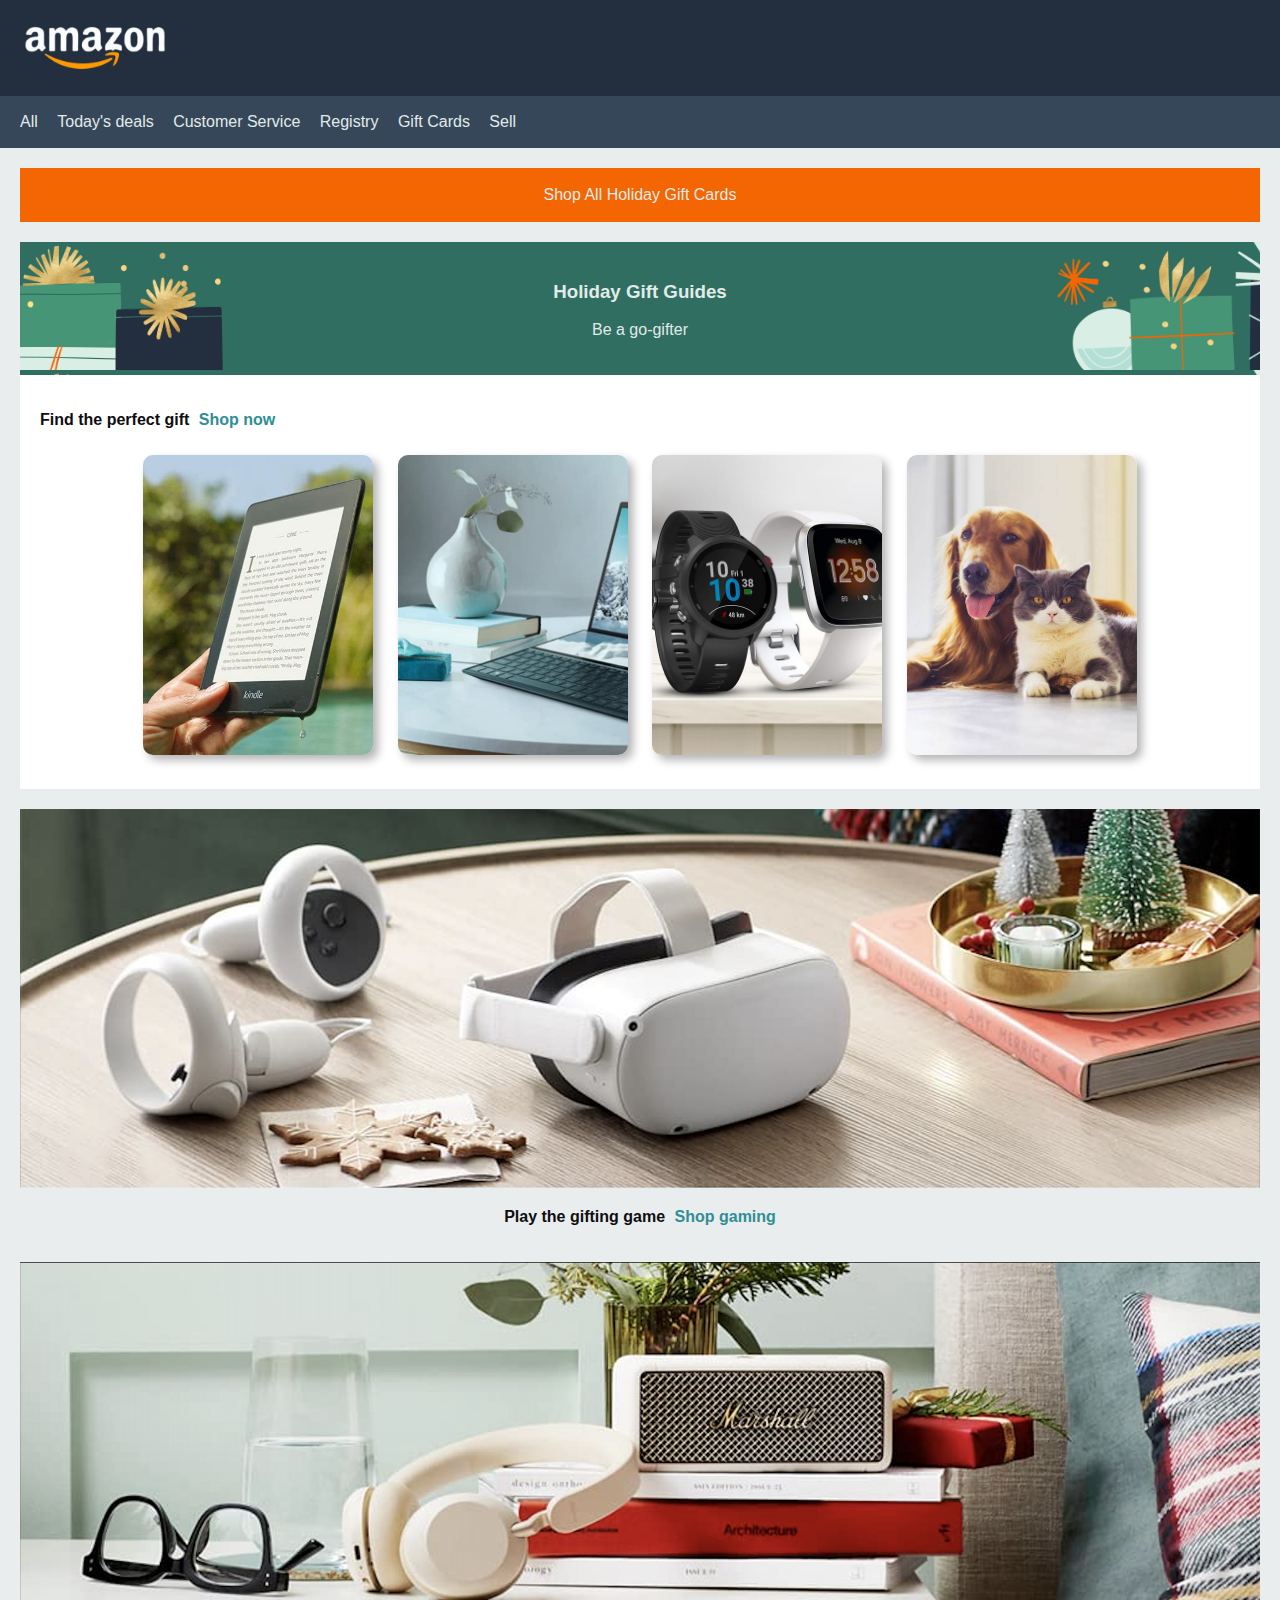
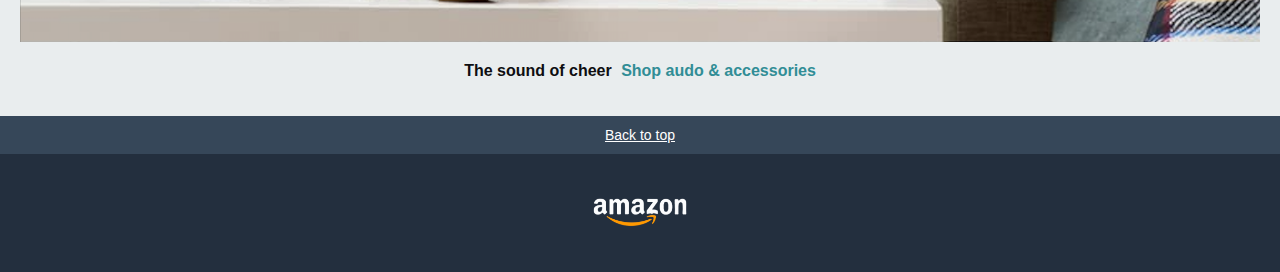
<file: index.html>
<!DOCTYPE html>
<html lang="it">
<head>
    <meta charset="UTF-8">
    <meta name="viewport" content="width=device-width, initial-scale=1.0">
    <title>Amazon</title>
    <link rel="stylesheet" href="assets/css/style.css">
</head>
<body>
    <header id="header">
        <img src="assets/images/logo.png">
        <nav id="nav" class="background_back">
            <p>All</p>
            <p>Today's deals</p>
            <p>Customer Service</p>
            <p>Registry</p>
            <p>Gift Cards</p>
            <p>Sell</p>
        </nav>
    </header>
    <main id="main">
        <div id="title_container">
            <p>Shop All Holiday Gift Cards</p>
        </div>
        <div id="gift_guides_container">
            <h3>Holiday Gift Guides</h3>
            <p>Be a go-gifter</p>
        </div>
        <article>
            <div id="four_images_container">
                <p class="black text_left">Find the perfect gift <span class="blue_shop">Shop now</span></p>
                <div id="image1"></div>
                <div id="image2"></div>
                <div id="image3"></div>
                <div id="image4"></div>
            </div>
            <div>
               
                <img class="images" src="assets/images/img_9.png" alt="">
                <p class="black">Play the gifting game <span class="blue_shop">Shop gaming</span></p>
            </div>
            <div>
               
                <img class="images" src="assets/images/img_10.png" alt="">
                <p class="black">The sound of cheer <span class="blue_shop">Shop audo & accessories</span></p>
            </div>
        </article>
       
    </main>
    <footer>
        <div id="back_to_top" class="background_back">
            <a  href="#header">Back to top</a>
        </div>
        <img src="/assets/images/logo.png">
    </footer>
</body>
</html>
</file>
<file: assets/css/style.css>
/* Your styles here */
body{
    font-family: Arial, Helvetica, sans-serif;
    text-align: center;
    margin: 0;
    background-color: #232f3e;
    color : #e1ebea
    
}

.text_left{
    text-align: left;
}
.background_back{
    background-color: #364759;
}
#nav p{
    padding: 0;
    display: inline-block;
    padding-left: 15px;
    padding-top: 1px;
    padding-bottom: 1px;
}
#nav p:first-of-type{
    padding-left: 20px;
}
#header{
    text-align: left;
}
#header img{
    width: 150px;
    padding: 20px;
}




#main{
    background-color: #e9edee;
    padding: 20px;
}
#title_container{
    background-color: #f36601;
    padding: 2px;
}
#gift_guides_container{
    background-image: url('../images/bg-image.png');
    background-position: top;
    background-size: auto;
    padding: 20px;
    margin-top: 20px;
}

#four_images_container{
    background-color: white;
    padding: 20px;
}
#four_images_container div{
    width: 230px;
    height: 300px;
    margin: 10px;
    background-size: cover;
    display: inline-block;
    background-repeat: no-repeat;
    background-position: center;
    border-radius: 10px;
    box-shadow: 5px 5px 10px rgba(0, 0, 0, 0.3);
}
#image1{
  
   background-image: url('../images/img_1.jpg');
}
#image2{   
    background-image: url('../images/img_2.jpg');
 }
 #image3{  
    background-image: url('../images/img_3.jpg');
 }
 #image4{
    background-image: url('../images/img_4.jpg');  
 }
 .images{
    width: 100%;
    padding-top: 20px;
 }
 .black{
    font-weight: bold;
    color:#0e0e11;
 }
 .blue_shop{
    color:#318d96;
    padding-left: 5px;
    font-weight: bold;
 }

 a, a:hover, a:active, a::after{
    color:white;
    font-size: 14px;
 }
 
 #back_to_top{
    padding: 10px;
 }
 footer img{
    padding: 40px;
    width: 100px;
 }
</file>
